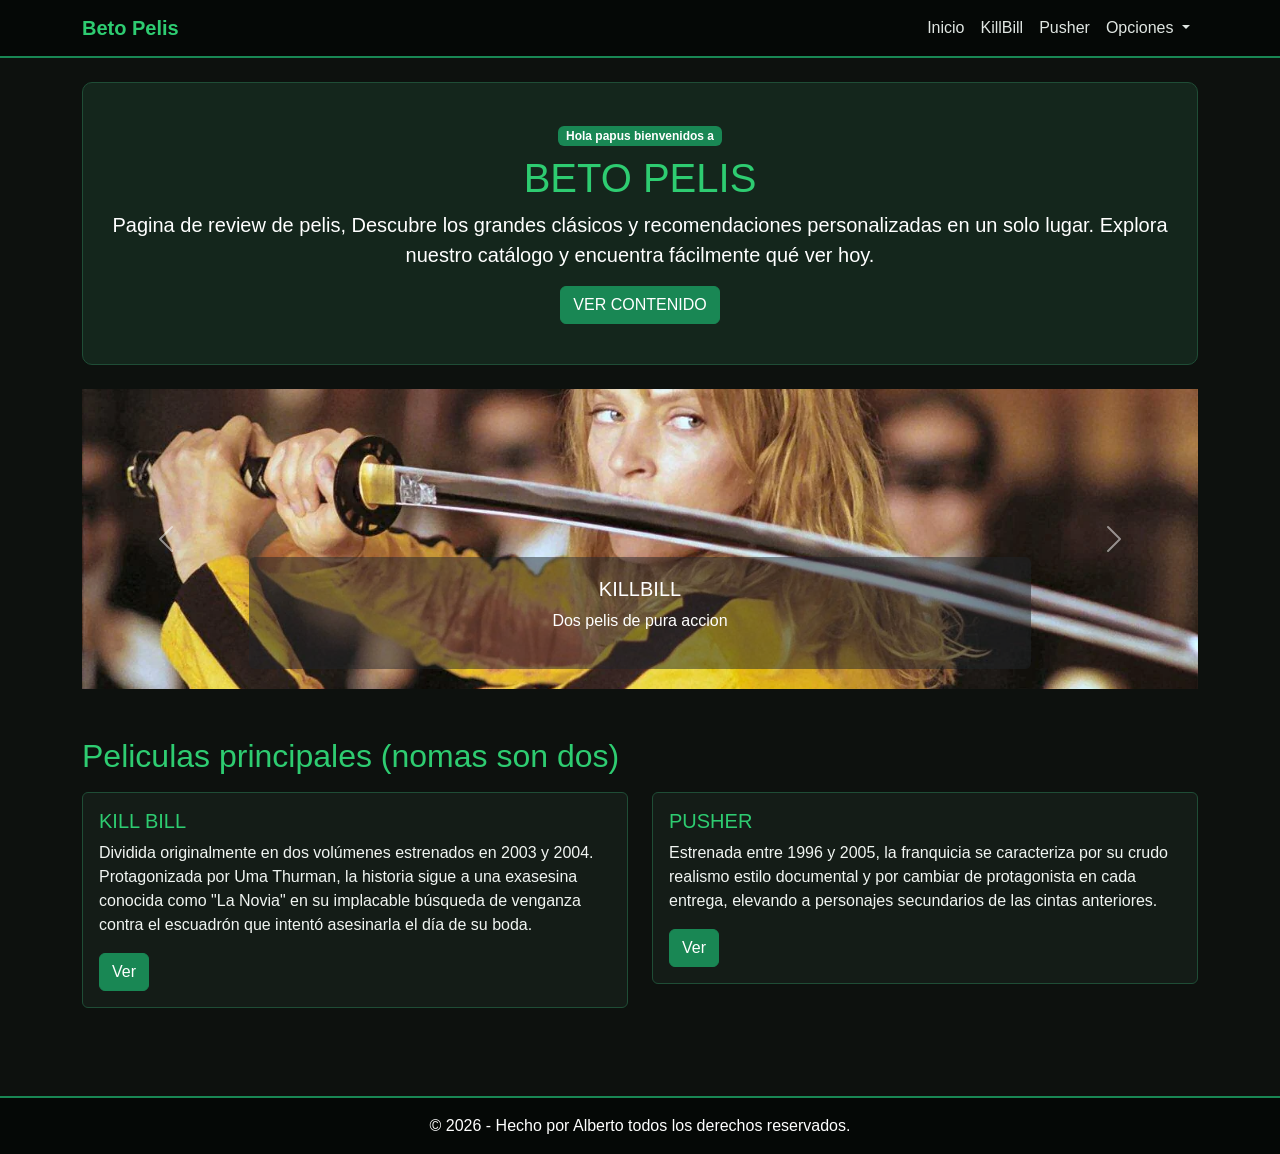
<file: index.html>
<!DOCTYPE html>
<html lang="es">
<head>
    <meta charset="UTF-8">
    <meta name="viewport" content="width=device-width, initial-scale=1.0">
    <meta name="author" content="Alberto">
    <title>Inicio</title>
    <link href="https://cdn.jsdelivr.net/npm/bootstrap@5.3.0/dist/css/bootstrap.min.css" rel="stylesheet">
    <link rel="stylesheet" href="css/mis-estilos.css">
</head>
<body>
    
    <nav class="navbar navbar-expand-lg navbar-dark bg-dark">
        <div class="container">
            <a class="navbar-brand" href="index.html">Beto Pelis</a>
            <button class="navbar-toggler" type="button" data-bs-toggle="collapse" data-bs-target="#listaMenu">
                <span class="navbar-toggler-icon"></span>
            </button>
            <div class="collapse navbar-collapse" id="listaMenu">
                <ul class="navbar-nav ms-auto">
                    <li class="nav-item">
                        <a class="nav-link" href="index.html">Inicio</a>
                    </li>
                    <li class="nav-item">
                        <a class="nav-link" href="seccion1.html">KillBill</a>
                    </li>
                    <li class="nav-item">
                        <a class="nav-link" href="seccion2.html">Pusher</a>
                    </li>
                    <li class="nav-item dropdown">
                        <a class="nav-link dropdown-toggle" href="#" role="button" data-bs-toggle="dropdown">
                            Opciones
                        </a>
                        <ul class="dropdown-menu">
                            <li><a class="dropdown-item" href="acerca.html">Acerca de</a></li>
                            <li><a class="dropdown-item" href="contacto.html">Contacto</a></li>
                            <li><a class="dropdown-item" href="suscripcion.html">Suscripcion</a></li>
                        </ul>
                    </li>
                </ul>
            </div>
        </div>
    </nav>

    <main class="contenido-principal container my-4">
        <div class="caja-bienvenida text-center mb-4">
            <span class="badge bg-primary mb-2">Hola papus bienvenidos a</span>
            <h1>BETO PELIS</h1>
            <p class="lead">Pagina de review de pelis, Descubre los grandes clásicos y recomendaciones personalizadas en un solo lugar. Explora nuestro catálogo y encuentra fácilmente qué ver hoy.</p>
            <a href="seccion1.html" class="btn btn-success" data-bs-toggle="tooltip" data-bs-placement="top" title="Ir a ver mas informacion">
                VER CONTENIDO
            </a>
        </div>

        <div id="miCarrusel" class="carousel slide mb-5" data-bs-ride="carousel">
            <div class="carousel-inner">
                <div class="carousel-item active">
                    <img src="img/k2.webp" class="d-block w-100 bg-secondary" style="height: 300px; object-fit: cover;" alt="Pon foto1.jpg en la carpeta img">
                    <div class="carousel-caption d-none d-md-block bg-dark bg-opacity-50 rounded">
                        <h5>KILLBILL</h5>
                        <p>Dos pelis de pura accion</p>
                    </div>
                </div>
                <div class="carousel-item">
                    <img src="img/p3.jpg" class="d-block w-100 bg-secondary" style="height: 300px; object-fit: cover;" alt="Pon foto2.jpg en la carpeta img">
                    <div class="carousel-caption d-none d-md-block bg-dark bg-opacity-50 rounded">
                        <h5>SAGA PUSHER</h5>
                        <p>La clasica de culto</p>
                    </div>
                </div>
            </div>
            <button class="carousel-control-prev" type="button" data-bs-target="#miCarrusel" data-bs-slide="prev">
                <span class="carousel-control-prev-icon"></span>
            </button>
            <button class="carousel-control-next" type="button" data-bs-target="#miCarrusel" data-bs-slide="next">
                <span class="carousel-control-next-icon"></span>
            </button>
        </div>

        <h2 class="mb-3"> Peliculas principales (nomas son dos)</h2>
        <div class="row">
            <div class="col-md-6 mb-3">
                <div class="card">
                    <div class="card-body">
                        <h5 class="card-title">KILL BILL</h5>
                        <p class="card-text">Dividida originalmente en dos volúmenes estrenados en 2003 y 2004. Protagonizada por Uma Thurman, la historia sigue a una exasesina conocida como "La Novia" en su implacable búsqueda de venganza contra el escuadrón que intentó asesinarla el día de su boda.</p>
                        <a href="seccion1.html" class="btn btn-primary">Ver</a>
                    </div>
                </div>
            </div>
            <div class="col-md-6 mb-3">
                <div class="card">
                    <div class="card-body">
                        <h5 class="card-title">PUSHER</h5>
                        <p class="card-text">Estrenada entre 1996 y 2005, la franquicia se caracteriza por su crudo realismo estilo documental y por cambiar de protagonista en cada entrega, elevando a personajes secundarios de las cintas anteriores.</p>
                        <a href="seccion2.html" class="btn btn-primary">Ver</a>
                    </div>
                </div>
            </div>
        </div>
    </main>
    <footer class="pie-pagina bg-dark text-white text-center py-3 mt-5">
        <div class="container">
            <p class="mb-0">&copy; 2026 - Hecho por Alberto todos los derechos reservados.</p>
        </div>
    </footer>

    <script src="https://cdn.jsdelivr.net/npm/bootstrap@5.3.0/dist/js/bootstrap.bundle.min.js"></script>
    <script>
        var listaTooltips = document.querySelectorAll('[data-bs-toggle="tooltip"]');
        for (var i = 0; i < listaTooltips.length; i++) {
            new bootstrap.Tooltip(listaTooltips[i]);
        }
    </script>
</body>
</html>
</file>
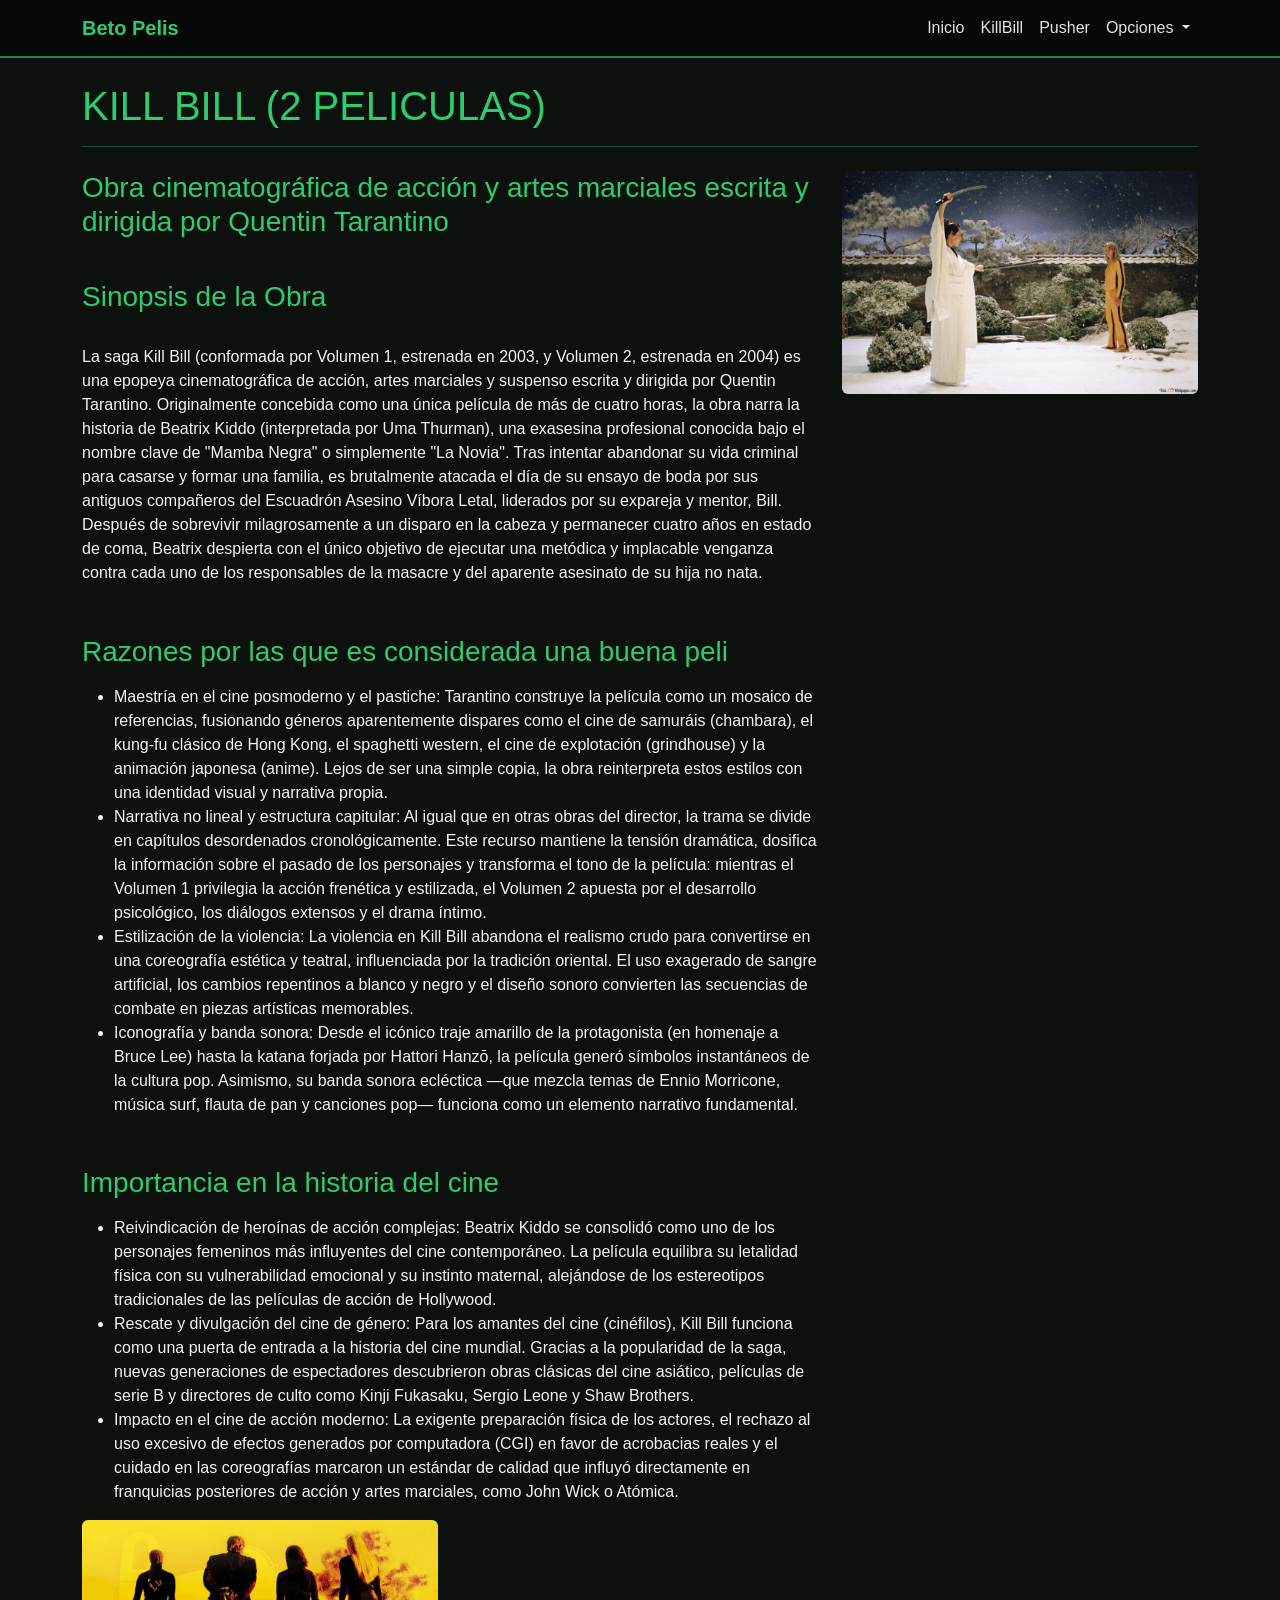
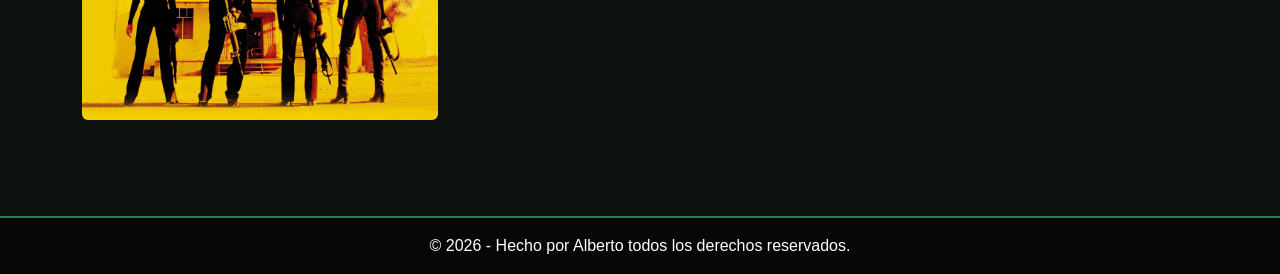
<file: seccion1.html>
<!DOCTYPE html>
<html lang="es">
<head>
    <meta charset="UTF-8">
    <meta name="viewport" content="width=device-width, initial-scale=1.0">
    <meta name="author" content="Alberto">
    <title>Seccion 1</title>
    <link href="https://cdn.jsdelivr.net/npm/bootstrap@5.3.0/dist/css/bootstrap.min.css" rel="stylesheet">
    <link rel="stylesheet" href="css/mis-estilos.css">
</head>
<body>
    <nav class="navbar navbar-expand-lg navbar-dark bg-dark">
        <div class="container">
            <a class="navbar-brand" href="index.html">Beto Pelis</a>
            <button class="navbar-toggler" type="button" data-bs-toggle="collapse" data-bs-target="#listaMenu">
                <span class="navbar-toggler-icon"></span>
            </button>
            <div class="collapse navbar-collapse" id="listaMenu">
                <ul class="navbar-nav ms-auto">
                    <li class="nav-item">
                        <a class="nav-link" href="index.html">Inicio</a>
                    </li>
                    <li class="nav-item">
                         <a class="nav-link" href="seccion1.html">KillBill</a>
                    </li>
                    <li class="nav-item">
                        <a class="nav-link" href="seccion2.html">Pusher</a>
                    </li>
                    <li class="nav-item dropdown">
                        <a class="nav-link dropdown-toggle" href="#" role="button" data-bs-toggle="dropdown">
                            Opciones
                        </a>
                        <ul class="dropdown-menu">
                            <li><a class="dropdown-item" href="acerca.html">Acerca de</a></li>
                            <li><a class="dropdown-item" href="contacto.html">Contacto</a></li>
                            <li><a class="dropdown-item" href="suscripcion.html">Suscripcion</a></li>
                        </ul>
                    </li>
                </ul>
            </div>
        </div>
    </nav>

    <main class="contenido-principal container my-4">
        <h1>KILL BILL (2 PELICULAS)</h1>
        <hr>
        <div class="row my-4">
            <div class="col-md-8">
                <h3>Obra cinematográfica de acción y artes marciales escrita y dirigida por Quentin Tarantino</h3>
                <h3> <br>Sinopsis de la Obra</h3>
                <p>
                   <br>
                    La saga Kill Bill (conformada por Volumen 1, estrenada en 2003, y Volumen 2, estrenada en 2004) es una epopeya cinematográfica de acción, artes marciales y suspenso escrita y dirigida por Quentin Tarantino. Originalmente concebida como una única película de más de cuatro horas, la obra narra la historia de Beatrix Kiddo (interpretada por Uma Thurman), una exasesina profesional conocida bajo el nombre clave de "Mamba Negra" o simplemente "La Novia". Tras intentar abandonar su vida criminal para casarse y formar una familia, es brutalmente atacada el día de su ensayo de boda por sus antiguos compañeros del Escuadrón Asesino Víbora Letal, liderados por su expareja y mentor, Bill. Después de sobrevivir milagrosamente a un disparo en la cabeza y permanecer cuatro años en estado de coma, Beatrix despierta con el único objetivo de ejecutar una metódica y implacable venganza contra cada uno de los responsables de la masacre y del aparente asesinato de su hija no nata.
                </p>
                <h3><br>Razones por las que es considerada una buena peli</h3>
                <p>            
<ul>
<li> Maestría en el cine posmoderno y el pastiche: Tarantino construye la película como un mosaico de referencias, fusionando géneros aparentemente dispares como el cine de samuráis (chambara), el kung-fu clásico de Hong Kong, el spaghetti western, el cine de explotación (grindhouse) y la animación japonesa (anime). Lejos de ser una simple copia, la obra reinterpreta estos estilos con una identidad visual y narrativa propia.
<li> Narrativa no lineal y estructura capitular: Al igual que en otras obras del director, la trama se divide en capítulos desordenados cronológicamente. Este recurso mantiene la tensión dramática, dosifica la información sobre el pasado de los personajes y transforma el tono de la película: mientras el Volumen 1 privilegia la acción frenética y estilizada, el Volumen 2 apuesta por el desarrollo psicológico, los diálogos extensos y el drama íntimo.
<li> Estilización de la violencia: La violencia en Kill Bill abandona el realismo crudo para convertirse en una coreografía estética y teatral, influenciada por la tradición oriental. El uso exagerado de sangre artificial, los cambios repentinos a blanco y negro y el diseño sonoro convierten las secuencias de combate en piezas artísticas memorables.
<li>Iconografía y banda sonora: Desde el icónico traje amarillo de la protagonista (en homenaje a Bruce Lee) hasta la katana forjada por Hattori Hanzō, la película generó símbolos instantáneos de la cultura pop. Asimismo, su banda sonora ecléctica —que mezcla temas de Ennio Morricone, música surf, flauta de pan y canciones pop— funciona como un elemento narrativo fundamental.
</ul>
</p>
<h3><br>Importancia en la historia del cine</h3>
<p>
<ul>
<li>Reivindicación de heroínas de acción complejas: Beatrix Kiddo se consolidó como uno de los personajes femeninos más influyentes del cine contemporáneo. La película equilibra su letalidad física con su vulnerabilidad emocional y su instinto maternal, alejándose de los estereotipos tradicionales de las películas de acción de Hollywood.
<li>Rescate y divulgación del cine de género: Para los amantes del cine (cinéfilos), Kill Bill funciona como una puerta de entrada a la historia del cine mundial. Gracias a la popularidad de la saga, nuevas generaciones de espectadores descubrieron obras clásicas del cine asiático, películas de serie B y directores de culto como Kinji Fukasaku, Sergio Leone y Shaw Brothers.
<li>Impacto en el cine de acción moderno: La exigente preparación física de los actores, el rechazo al uso excesivo de efectos generados por computadora (CGI) en favor de acrobacias reales y el cuidado en las coreografías marcaron un estándar de calidad que influyó directamente en franquicias posteriores de acción y artes marciales, como John Wick o Atómica.
    </ul>
                </p>
            </div>
            <div class="col-md-4">
                <img src="img/k1.jpg" class="img-fluid rounded bg-secondary" alt="Pon imagen-seccion1.jpg en img">
            </div>
            <div class="col-md-4">
                <img src="img/k4.jpg" class="img-fluid rounded bg-secondary" alt="Pon imagen-seccion1.jpg en img">
            </div>
        </div>
    </main>
    <footer class="pie-pagina bg-dark text-white text-center py-3 mt-5">
        <div class="container">
            <p class="mb-0">&copy; 2026 - Hecho por Alberto todos los derechos reservados.</p>
        </div>
    </footer>

    <script src="https://cdn.jsdelivr.net/npm/bootstrap@5.3.0/dist/js/bootstrap.bundle.min.js"></script>
    <script>
        var listaTooltips = document.querySelectorAll('[data-bs-toggle="tooltip"]');
        for (var i = 0; i < listaTooltips.length; i++) {
            new bootstrap.Tooltip(listaTooltips[i]);
        }
    </script>
</body>
</html>
</file>
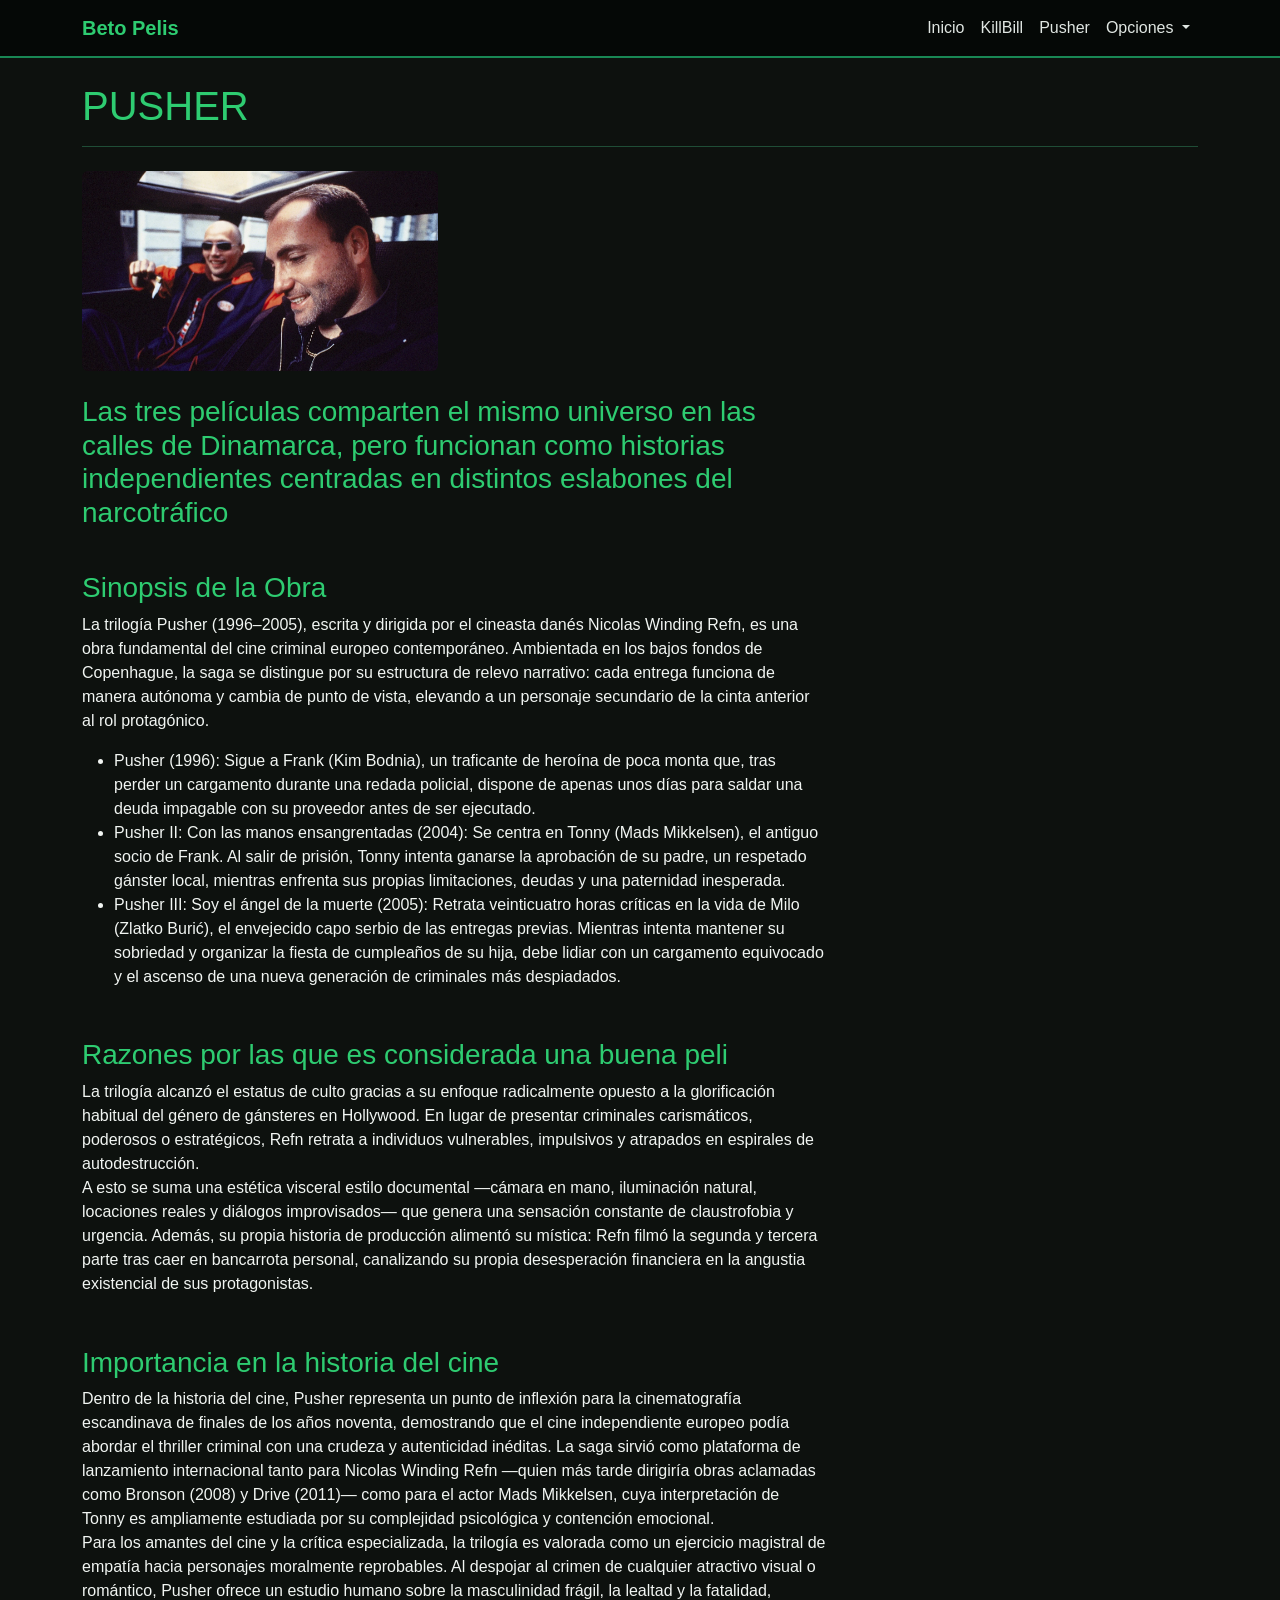
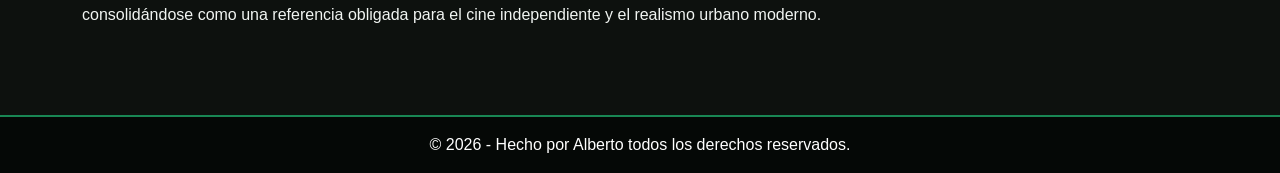
<file: seccion2.html>
<!DOCTYPE html>
<html lang="es">
<head>
    <meta charset="UTF-8">
    <meta name="viewport" content="width=device-width, initial-scale=1.0">
    <meta name="author" content="Alberto">
    <title>Seccion 2</title>
    <link href="https://cdn.jsdelivr.net/npm/bootstrap@5.3.0/dist/css/bootstrap.min.css" rel="stylesheet">
    <link rel="stylesheet" href="css/mis-estilos.css">
</head>
<body>
    <nav class="navbar navbar-expand-lg navbar-dark bg-dark">
        <div class="container">
            <a class="navbar-brand" href="index.html">Beto Pelis</a>
            <button class="navbar-toggler" type="button" data-bs-toggle="collapse" data-bs-target="#listaMenu">
                <span class="navbar-toggler-icon"></span>
            </button>
            <div class="collapse navbar-collapse" id="listaMenu">
                <ul class="navbar-nav ms-auto">
                    <li class="nav-item">
                        <a class="nav-link" href="index.html">Inicio</a>
                    </li>
                    <li class="nav-item">
                        <a class="nav-link" href="seccion1.html">KillBill</a>
                    </li>
                    <li class="nav-item">
                        <a class="nav-link" href="seccion2.html">Pusher</a>
                    </li>
                    <li class="nav-item dropdown">
                        <a class="nav-link dropdown-toggle" href="#" role="button" data-bs-toggle="dropdown">
                            Opciones
                        </a>
                        <ul class="dropdown-menu">
                            <li><a class="dropdown-item" href="acerca.html">Acerca de</a></li>
                            <li><a class="dropdown-item" href="contacto.html">Contacto</a></li>
                            <li><a class="dropdown-item" href="suscripcion.html">Suscripcion</a></li>
                        </ul>
                    </li>
                </ul>
            </div>
        </div>
    </nav>

    <main class="contenido-principal container my-4">
        <h1>PUSHER</h1>
        <hr>
        <div class="row my-4">
            <div class="col-md-4">
                <img src="img/p4.webp" class="img-fluid rounded bg-secondary" alt="Pon imagen-seccion2.jpg en img">
            </div>
            </div>
            <div class="col-md-8">
                <h3>Las tres películas comparten el mismo universo en las calles de Dinamarca, pero funcionan como historias independientes centradas en distintos eslabones del narcotráfico</h3>
                <h3> <br>Sinopsis de la Obra</h3>
                <p>La trilogía Pusher (1996–2005), escrita y dirigida por el cineasta danés Nicolas Winding Refn, es una obra fundamental del cine criminal europeo contemporáneo. Ambientada en los bajos fondos de Copenhague, la saga se distingue por su estructura de relevo narrativo: cada entrega funciona de manera autónoma y cambia de punto de vista, elevando a un personaje secundario de la cinta anterior al rol protagónico.</p>
                
                <ul>
                    <li>Pusher (1996): Sigue a Frank (Kim Bodnia), un traficante de heroína de poca monta que, tras perder un cargamento durante una redada policial, dispone de apenas unos días para saldar una deuda impagable con su proveedor antes de ser ejecutado.</li>
                    <li>Pusher II: Con las manos ensangrentadas (2004): Se centra en Tonny (Mads Mikkelsen), el antiguo socio de Frank. Al salir de prisión, Tonny intenta ganarse la aprobación de su padre, un respetado gánster local, mientras enfrenta sus propias limitaciones, deudas y una paternidad inesperada.</li>
                    <li>Pusher III: Soy el ángel de la muerte (2005): Retrata veinticuatro horas críticas en la vida de Milo (Zlatko Burić), el envejecido capo serbio de las entregas previas. Mientras intenta mantener su sobriedad y organizar la fiesta de cumpleaños de su hija, debe lidiar con un cargamento equivocado y el ascenso de una nueva generación de criminales más despiadados.</li>
                </ul>

                <h3><br>Razones por las que es considerada una buena peli</h3>
       <p>La trilogía alcanzó el estatus de culto gracias a su enfoque radicalmente opuesto a la glorificación habitual del género de gánsteres en Hollywood. En lugar de presentar criminales carismáticos, poderosos o estratégicos, Refn retrata a individuos vulnerables, impulsivos y atrapados en espirales de autodestrucción.
<br>A esto se suma una estética visceral estilo documental —cámara en mano, iluminación natural, locaciones reales y diálogos improvisados— que genera una sensación constante de claustrofobia y urgencia. Además, su propia historia de producción alimentó su mística: Refn filmó la segunda y tercera parte tras caer en bancarrota personal, canalizando su propia desesperación financiera en la angustia existencial de sus protagonistas.</p>
<h3><br>Importancia en la historia del cine</h3>
<p>
Dentro de la historia del cine, Pusher representa un punto de inflexión para la cinematografía escandinava de finales de los años noventa, demostrando que el cine independiente europeo podía abordar el thriller criminal con una crudeza y autenticidad inéditas. La saga sirvió como plataforma de lanzamiento internacional tanto para Nicolas Winding Refn —quien más tarde dirigiría obras aclamadas como Bronson (2008) y Drive (2011)— como para el actor Mads Mikkelsen, cuya interpretación de Tonny es ampliamente estudiada por su complejidad psicológica y contención emocional.
<br>Para los amantes del cine y la crítica especializada, la trilogía es valorada como un ejercicio magistral de empatía hacia personajes moralmente reprobables. Al despojar al crimen de cualquier atractivo visual o romántico, Pusher ofrece un estudio humano sobre la masculinidad frágil, la lealtad y la fatalidad, consolidándose como una referencia obligada para el cine independiente y el realismo urbano moderno.</p>
            </div>

            

    </main>
    <footer class="pie-pagina bg-dark text-white text-center py-3 mt-5">
        <div class="container">
            <p class="mb-0">&copy; 2026 - Hecho por Alberto todos los derechos reservados.</p>
        </div>
    </footer>

    <script src="https://cdn.jsdelivr.net/npm/bootstrap@5.3.0/dist/js/bootstrap.bundle.min.js"></script>
    <script>
        var listaTooltips = document.querySelectorAll('[data-bs-toggle="tooltip"]');
        for (var i = 0; i < listaTooltips.length; i++) {
            new bootstrap.Tooltip(listaTooltips[i]);
        }
    </script>
</body>
</html>
</file>
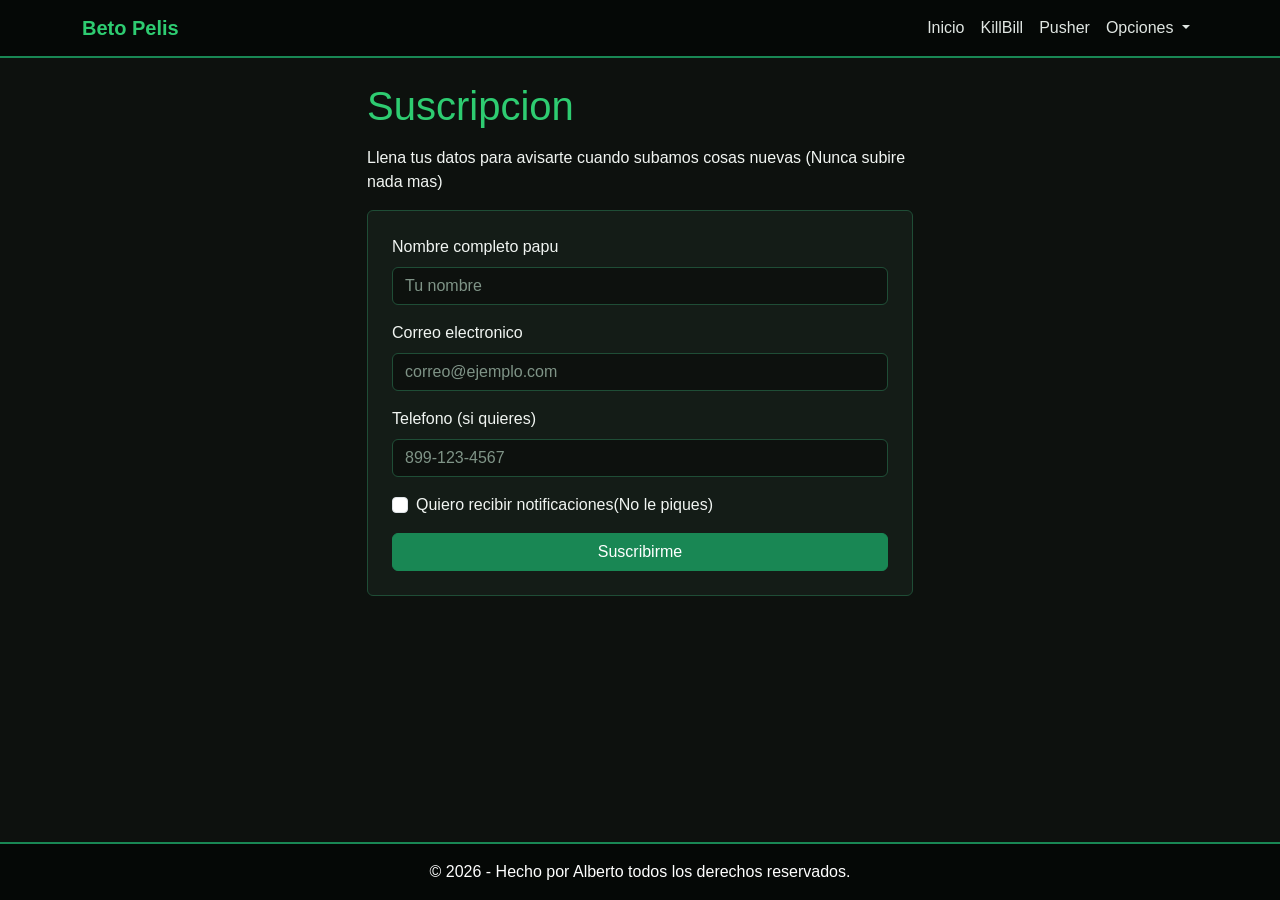
<file: suscripcion.html>
<!DOCTYPE html>
<html lang="es">
<head>
    <meta charset="UTF-8">
    <meta name="viewport" content="width=device-width, initial-scale=1.0">
    <meta name="author" content="Alberto">
    <title>Suscripcion</title>
    <link href="https://cdn.jsdelivr.net/npm/bootstrap@5.3.0/dist/css/bootstrap.min.css" rel="stylesheet">
    <link rel="stylesheet" href="css/mis-estilos.css">
</head>
<body>
    <nav class="navbar navbar-expand-lg navbar-dark bg-dark">
        <div class="container">
            <a class="navbar-brand" href="index.html">Beto Pelis</a>
            <button class="navbar-toggler" type="button" data-bs-toggle="collapse" data-bs-target="#listaMenu">
                <span class="navbar-toggler-icon"></span>
            </button>
            <div class="collapse navbar-collapse" id="listaMenu">
                <ul class="navbar-nav ms-auto">
                    <li class="nav-item">
                        <a class="nav-link" href="index.html">Inicio</a>
                    </li>
                    <li class="nav-item">
                        <a class="nav-link" href="seccion1.html">KillBill</a>
                    </li>
                    <li class="nav-item">
                        <a class="nav-link" href="seccion2.html">Pusher</a>
                    </li>
                    <li class="nav-item dropdown">
                        <a class="nav-link dropdown-toggle" href="#" role="button" data-bs-toggle="dropdown">
                            Opciones
                        </a>
                        <ul class="dropdown-menu">
                            <li><a class="dropdown-item" href="acerca.html">Acerca de</a></li>
                            <li><a class="dropdown-item" href="contacto.html">Contacto</a></li>
                            <li><a class="dropdown-item" href="suscripcion.html">Suscripcion</a></li>
                        </ul>
                    </li>
                </ul>
            </div>
        </div>
    </nav>

    <main class="contenido-principal container my-4">
        <div class="row justify-content-center">
            <div class="col-md-6">
                <h1 class="mb-3">Suscripcion</h1>
                <p>Llena tus datos para avisarte cuando subamos cosas nuevas (Nunca subire nada mas)</p>
                
                <form class="card p-4">
                    <div class="mb-3">
                        <label for="cajaNombre" class="form-label">Nombre completo papu</label>
                        <input type="text" class="form-control" id="cajaNombre" placeholder="Tu nombre" required>
                    </div>
                    <div class="mb-3">
                        <label for="cajaCorreo" class="form-label">Correo electronico</label>
                        <input type="email" class="form-control" id="cajaCorreo" placeholder="correo@ejemplo.com" required>
                    </div>
                    <div class="mb-3">
                        <label for="cajaTelefono" class="form-label">Telefono (si quieres)</label>
                        <input type="tel" class="form-control" id="cajaTelefono" placeholder="899-123-4567">
                    </div>
                    <div class="mb-3 form-check">
                        <input type="checkbox" class="form-check-input" id="casillaAcepto" required>
                        <label class="form-check-label" for="casillaAcepto">Quiero recibir notificaciones(No le piques)</label>
                    </div>
                    <button type="submit" class="btn btn-success w-100">Suscribirme</button>
                </form>
            </div>
        </div>
    </main>
    <footer class="pie-pagina bg-dark text-white text-center py-3 mt-5">
        <div class="container">
            <p class="mb-0">&copy; 2026 - Hecho por Alberto todos los derechos reservados.</p>
        </div>
    </footer>

    <script src="https://cdn.jsdelivr.net/npm/bootstrap@5.3.0/dist/js/bootstrap.bundle.min.js"></script>
    <script>
        var listaTooltips = document.querySelectorAll('[data-bs-toggle="tooltip"]');
        for (var i = 0; i < listaTooltips.length; i++) {
            new bootstrap.Tooltip(listaTooltips[i]);
        }
    </script>
</body>
</html>
</file>
<file: css/mis-estilos.css>
/* Mis estilos personalizados - Paleta Verde y Negro */
body {
    font-family: Arial, sans-serif;
    background-color: #0d110e;
    color: #f1f5f2;
    display: flex;
    flex-direction: column;
    min-height: 100vh;
}

.contenido-principal {
    flex: 1;
}

/* Barra de navegacion y pie de pagina */
.navbar, .pie-pagina {
    background-color: #050806 !important;
    border-bottom: 2px solid #198754;
}

.pie-pagina {
    border-bottom: none;
    border-top: 2px solid #198754;
    margin-top: auto;
}

.navbar-brand {
    color: #2ecc71 !important;
    font-weight: bold;
}

.nav-link {
    color: #e0e6e2 !important;
}

.nav-link:hover {
    color: #2ecc71 !important;
}

.dropdown-menu {
    background-color: #141c17;
    border: 1px solid #198754;
}

.dropdown-item {
    color: #f1f5f2;
}

.dropdown-item:hover {
    background-color: #198754;
    color: #ffffff;
}

/* Caja de bienvenida */
.caja-bienvenida {
    background-color: #14261c;
    border: 1px solid #1f4d36;
    color: #ffffff;
    padding: 40px 20px;
    border-radius: 10px;
}

.caja-bienvenida h1 {
    color: #2ecc71;
}

/* Tarjetas */
.card {
    background-color: #141c17;
    border: 1px solid #1f4d36;
    color: #f1f5f2;
}

.card-title, h1, h2, h3, h4 {
    color: #2ecc71;
}

.text-muted {
    color: #9eb3a6 !important;
}

/* Botones y etiquetas */
.btn-primary, .btn-success {
    background-color: #198754;
    border-color: #198754;
    color: #ffffff;
}

.btn-primary:hover, .btn-success:hover {
    background-color: #146c43;
    border-color: #146c43;
    color: #ffffff;
}

.badge.bg-primary {
    background-color: #198754 !important;
    color: #ffffff;
}

/* Formularios */
.form-control {
    background-color: #0d110e;
    border: 1px solid #1f4d36;
    color: #ffffff;
}

.form-control:focus {
    background-color: #0d110e;
    border-color: #2ecc71;
    color: #ffffff;
    box-shadow: 0 0 0 0.2rem rgba(46, 204, 113, 0.25);
}

.form-control::placeholder {
    color: #7f9487;
}

.form-check-input:checked {
    background-color: #198754;
    border-color: #198754;
}

hr {
    border-color: #1f4d36;
    opacity: 1;
}

.foto-Mia {
    width: 150px;
    height: 150px;
    object-fit: cover;
    border-radius: 50%;
    border: 3px solid #198754;
}
</file>
